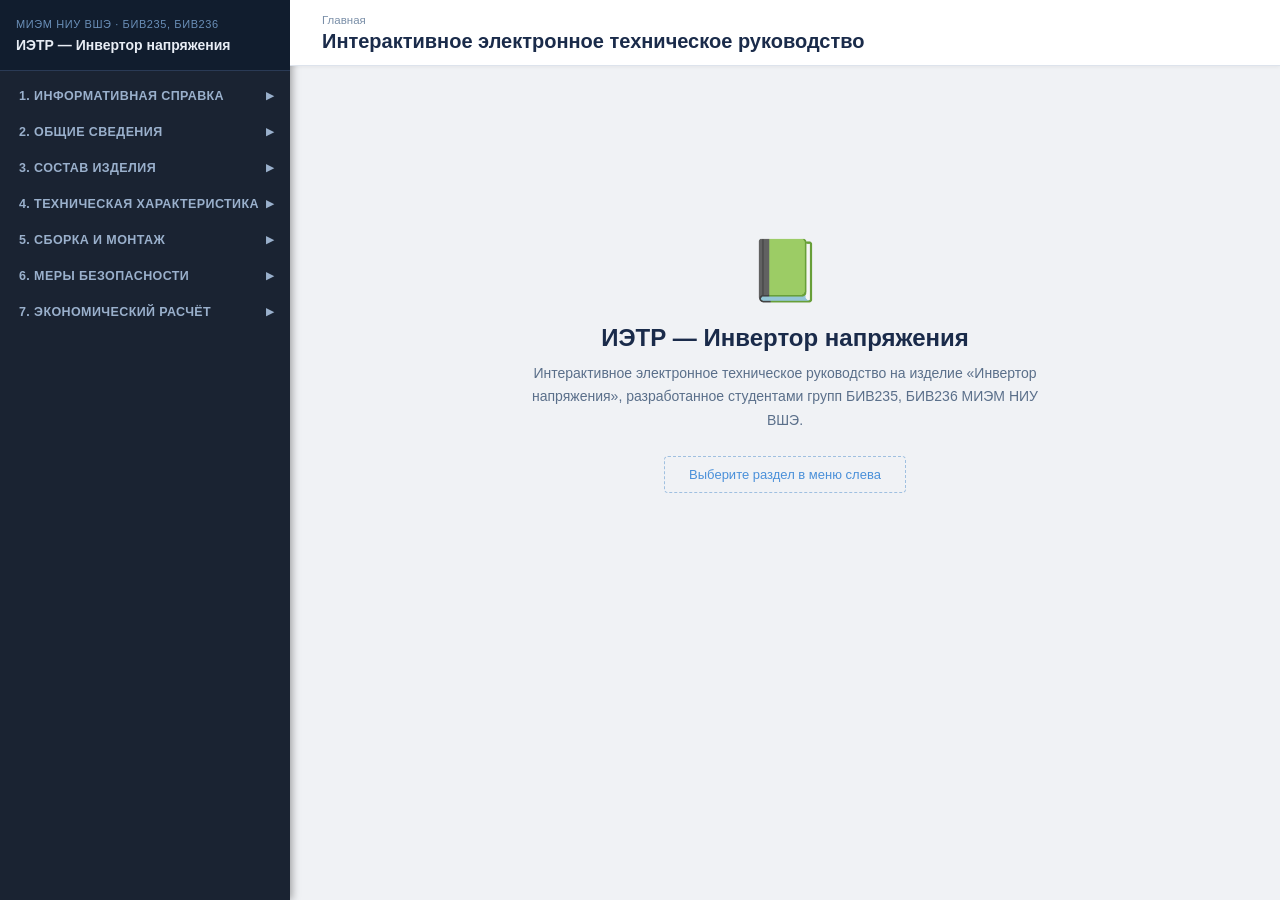
<file: index.html>
<!DOCTYPE html>
<html lang="ru">
<head>
<meta charset="UTF-8">
<meta name="viewport" content="width=device-width, initial-scale=1.0">
<title>ИЭТР — Инвертор напряжения</title>
<link rel="stylesheet" href="style.css?v=5">
</head>
<body>

<div id="sidebar">
  <div class="sidebar-header">
    <div class="logo">МИЭМ НИУ ВШЭ · БИВ235, БИВ236</div>
    <h2><a href="#" onclick="loadPage('pages/0.html','Информативная справка','Информативная справка'); return false;">ИЭТР — Инвертор напряжения</a></h2>
  </div>

  <nav>
    <ul>

      <li>
        <a class="nav-main-link" onclick="toggleMenu(this,'sub0')">
          1. Информативная справка <span class="arrow">▶</span>
        </a>
        <ul class="submenu" id="sub0">
          <li><a href="#" onclick="loadPage('pages/0.html','Информативная справка','1. Информативная справка'); return false;">Разработчики</a></li>
          <li><a href="#" onclick="loadPageAndScroll('pages/0.html','supervisor','Научный руководитель','1. Информативная справка'); return false;">Научный руководитель</a></li>
          <li><a href="#" onclick="loadPageAndScroll('pages/0.html','refs','Нормативные ссылки','1. Информативная справка'); return false;">Нормативные ссылки</a></li>
          <li><a href="#" onclick="loadPageAndScroll('pages/0.html','conclusion','Заключение','1. Информативная справка'); return false;">Заключение</a></li>
        </ul>
      </li>

      <li>
        <a class="nav-main-link" onclick="toggleMenu(this,'sub1')">
          2. Общие сведения <span class="arrow">▶</span>
        </a>
        <ul class="submenu" id="sub1">
          <li><a href="#" onclick="loadPage('pages/1.html','Краткое описание','2. Общие сведения'); return false;">Краткое описание</a></li>
          <li><a href="#" onclick="loadPageAndScroll('pages/1.html','specs','Технические характеристики','2. Общие сведения'); return false;">Технические характеристики</a></li>
          <li><a href="#" onclick="loadPageAndScroll('pages/1.html','conditions','Условия эксплуатации','2. Общие сведения'); return false;">Условия эксплуатации</a></li>
        </ul>
      </li>

      <li>
        <a class="nav-main-link" onclick="toggleMenu(this,'sub2')">
          3. Состав изделия <span class="arrow">▶</span>
        </a>
        <ul class="submenu" id="sub2">
          <li><a href="#" onclick="loadPage('pages/2.html','Перечень элементов','3. Состав изделия'); return false;">Перечень элементов</a></li>
          <li><a href="#" onclick="loadPageAndScroll('pages/2.html','standardization','Стандартизация и унификация','3. Состав изделия'); return false;">Стандартизация и унификация</a></li>
        </ul>
      </li>

      <li>
        <a class="nav-main-link" onclick="toggleMenu(this,'sub3')">
          4. Техническая характеристика <span class="arrow">▶</span>
        </a>
        <ul class="submenu" id="sub3">
          <li><a href="#" onclick="loadPage('pages/3.html','Надёжность (Кн)','4. Техническая характеристика'); return false;">Надёжность (выбор элементной базы)</a></li>
          <li><a href="#" onclick="loadPageAndScroll('pages/3.html','schema','Схемотехническое моделирование','4. Техническая характеристика'); return false;">Схемотехническое моделирование</a></li>
          <li><a href="#" onclick="loadPageAndScroll('pages/3.html','topology','Топологическое моделирование','4. Техническая характеристика'); return false;">Топологическое моделирование</a></li>
          <li><a href="#" onclick="loadPageAndScroll('pages/3.html','model3d','3D моделирование','4. Техническая характеристика'); return false;">3D моделирование</a></li>
          <li><a href="#" onclick="loadPageAndScroll('pages/3.html','mechanical-model','Механическое моделирование','4. Техническая характеристика'); return false;">Механическое моделирование</a></li>
        </ul>
      </li>

      <li>
        <a class="nav-main-link" onclick="toggleMenu(this,'sub6')">
          5. Сборка и монтаж <span class="arrow">▶</span>
        </a>
        <ul class="submenu" id="sub6">
          <li><a href="#" onclick="loadPage('pages/6.html','Технологическая карта','5. Сборка и монтаж'); return false;">Технологическая карта</a></li>
          <li><a href="#" onclick="loadPageAndScroll('pages/6.html','ietr','Интерактивное руководство (ИЭТР)','5. Сборка и монтаж'); return false;">Интерактивное руководство (ИЭТР)</a></li>
        </ul>
      </li>

      <li>
        <a class="nav-main-link" onclick="toggleMenu(this,'sub4')">
          6. Меры безопасности <span class="arrow">▶</span>
        </a>
        <ul class="submenu" id="sub4">
          <li><a href="#" onclick="loadPage('pages/4.html','Механическая жёсткость','6. Меры безопасности'); return false;">Механическая жёсткость</a></li>
          <li><a href="#" onclick="loadPageAndScroll('pages/4.html','electrical','Электробезопасность','6. Меры безопасности'); return false;">Электробезопасность</a></li>
          <li><a href="#" onclick="loadPageAndScroll('pages/4.html','emc','Электромагнитная совместимость','6. Меры безопасности'); return false;">Электромагнитная совместимость</a></li>
        </ul>
      </li>

      <li>
        <a class="nav-main-link" onclick="toggleMenu(this,'sub5')">
          7. Экономический расчёт <span class="arrow">▶</span>
        </a>
        <ul class="submenu" id="sub5">
          <li><a href="#" onclick="loadPage('pages/5.html','Материалы и компоненты','7. Экономический расчёт'); return false;">Материалы и компоненты</a></li>
          <li><a href="#" onclick="loadPageAndScroll('pages/5.html','labor','Операционная работа','7. Экономический расчёт'); return false;">Операционная работа</a></li>
          <li><a href="#" onclick="loadPageAndScroll('pages/5.html','equipment','Оборудование','7. Экономический расчёт'); return false;">Оборудование</a></li>
          <li><a href="#" onclick="loadPageAndScroll('pages/5.html','summary','Итоговые показатели','7. Экономический расчёт'); return false;">Итоговые показатели</a></li>
        </ul>
      </li>

    </ul>
  </nav>
</div>

<div id="main">
  <div id="main-header">
    <div class="breadcrumb" id="breadcrumb">Главная</div>
    <h2 id="page-title">Интерактивное электронное техническое руководство</h2>
  </div>
  <div id="content">
    <div class="welcome">
      <div class="welcome-icon">📗</div>
      <h2>ИЭТР — Инвертор напряжения</h2>
      <p>Интерактивное электронное техническое руководство на изделие «Инвертор напряжения», разработанное студентами групп БИВ235, БИВ236 МИЭМ НИУ ВШЭ.</p>
      <div class="hint">Выберите раздел в меню слева</div>
    </div>
  </div>
</div>

<script src="script.js?v=5"></script>
</body>
</html>
</file>
<file: style.css>
* { box-sizing: border-box; margin: 0; padding: 0; }

body {
  font-family: 'Segoe UI', Arial, sans-serif;
  font-size: 14px;
  display: flex;
  height: 100vh;
  overflow: hidden;
  background: #f0f2f5;
  color: #222;
}

/* ===== SIDEBAR ===== */
#sidebar {
  width: 290px;
  min-width: 290px;
  background: #1a2332;
  color: #cdd7e8;
  display: flex;
  flex-direction: column;
  overflow-y: auto;
  overflow-x: hidden;
  box-shadow: 2px 0 8px rgba(0,0,0,.35);
}

.sidebar-header {
  padding: 18px 16px 14px;
  background: #111d2e;
  border-bottom: 1px solid #2a3a55;
}

.sidebar-header .logo {
  font-size: 11px;
  color: #6a8fb8;
  text-transform: uppercase;
  letter-spacing: .6px;
  margin-bottom: 6px;
}

.sidebar-header h2 {
  font-size: 14px;
  font-weight: 700;
  color: #e8edf5;
  line-height: 1.4;
}

.sidebar-header h2 a {
  color: inherit;
  text-decoration: none;
}

.sidebar-header h2 a:hover { color: #90bde8; }

nav { padding: 8px 0; flex: 1; }

/* Main section items */
nav > ul { list-style: none; }
nav > ul > li { margin-bottom: 2px; }

.nav-main-link {
  display: flex;
  align-items: center;
  justify-content: space-between;
  padding: 10px 16px;
  cursor: pointer;
  font-size: 12.5px;
  font-weight: 600;
  text-transform: uppercase;
  letter-spacing: .4px;
  color: #9ab0cc;
  border-left: 3px solid transparent;
  transition: all .15s;
  user-select: none;
  text-decoration: none;
}

.nav-main-link:hover { background: #1f3350; color: #d0e4f7; border-left-color: #4a7fbe; }
.nav-main-link.active { background: #1a2e4a; color: #e0eefd; border-left-color: #4a90d9; }

.arrow { font-size: 10px; transition: transform .2s; }
.nav-main-link.open .arrow { transform: rotate(90deg); }

/* Submenu */
.submenu { display: none; list-style: none; }
.submenu.open { display: block; }

.submenu li a {
  display: block;
  padding: 7px 16px 7px 30px;
  color: #7aaad0;
  font-size: 12.5px;
  text-decoration: none;
  border-left: 3px solid transparent;
  transition: all .15s;
}

.submenu li a:hover { background: #1e3050; color: #bdd8f5; border-left-color: #3a6faa; }
.submenu li a.active { background: #162840; color: #ddeeff; border-left-color: #4a90d9; font-weight: 600; }

/* ===== MAIN ===== */
#main {
  flex: 1;
  overflow-y: auto;
  display: flex;
  flex-direction: column;
}

#main-header {
  background: #fff;
  padding: 14px 32px 12px;
  border-bottom: 1px solid #dde3ec;
  box-shadow: 0 1px 4px rgba(0,0,0,.06);
  position: sticky;
  top: 0;
  z-index: 10;
}

#main-header .breadcrumb { font-size: 11.5px; color: #7a8fa8; margin-bottom: 4px; }
#main-header h2 { font-size: 20px; font-weight: 700; color: #1a2b4a; }

#content { padding: 28px 32px; flex: 1; }

/* ===== WELCOME ===== */
.welcome {
  display: flex;
  flex-direction: column;
  align-items: center;
  justify-content: center;
  min-height: 60vh;
  text-align: center;
  padding: 40px;
}

.welcome-icon { font-size: 60px; margin-bottom: 18px; }
.welcome h2 { font-size: 24px; color: #1a2b4a; font-weight: 700; margin-bottom: 10px; }
.welcome p { color: #5a6f8a; max-width: 520px; line-height: 1.65; }
.welcome .hint {
  margin-top: 24px;
  color: #4a90d9;
  font-size: 13px;
  border: 1px dashed #a0c0e0;
  padding: 10px 24px;
  border-radius: 4px;
}

/* ===== CARDS ===== */
.card {
  background: #fff;
  border-radius: 6px;
  box-shadow: 0 1px 4px rgba(0,0,0,.08);
  padding: 22px 26px;
  margin-bottom: 22px;
  scroll-margin-top: 80px;
}

.card h3 {
  font-size: 16px;
  font-weight: 700;
  color: #4a90d9;
  margin-bottom: 14px;
  padding-bottom: 8px;
  border-bottom: 2px solid #e0e8f4;
}

.card h4 { font-size: 14px; font-weight: 600; color: #1a2b4a; margin: 16px 0 8px; }
.card p { line-height: 1.65; color: #333; margin-bottom: 10px; }
.card ul, .card ol { margin: 8px 0 12px 20px; }
.card li { line-height: 1.6; margin-bottom: 4px; }

/* ===== TABLE ===== */
table { border-collapse: collapse; width: 100%; margin: 12px 0; font-size: 13px; }
th { background: #1a2b4a; color: #e8edf5; padding: 9px 12px; text-align: left; font-weight: 600; }
td { padding: 8px 12px; border-bottom: 1px solid #e4eaf2; vertical-align: top; }
tr:nth-child(even) td { background: #f7f9fc; }
tr:hover td { background: #eef3fa; }

/* ===== IMAGES ===== */
.img-block { text-align: center; margin: 16px 0; }
.img-block img { max-width: 100%; border: 1px solid #dde3ec; border-radius: 4px; box-shadow: 0 2px 6px rgba(0,0,0,.1); }
.img-block .caption { font-size: 12px; color: #7a8fa8; margin-top: 6px; font-style: italic; }

/* ===== TEAM GRID ===== */
.team-grid { display: grid; grid-template-columns: repeat(auto-fill, minmax(200px,1fr)); gap: 14px; margin-top: 12px; }
.team-card { background: #f0f5fb; border-radius: 6px; padding: 14px; border-left: 4px solid #4a90d9; }
.team-card .name { font-weight: 700; color: #1a2b4a; margin-bottom: 4px; }
.team-card .role { font-size: 12px; color: #5a7a9a; }

/* ===== STAT BOXES ===== */
.stat-row { display: grid; grid-template-columns: repeat(auto-fill, minmax(155px,1fr)); gap: 12px; margin: 14px 0; }
.stat-box { background: #f0f5fb; border-radius: 6px; padding: 14px 16px; text-align: center; border-top: 3px solid #4a90d9; }
.stat-box .val { font-size: 22px; font-weight: 700; color: #1a2b4a; }
.stat-box .lbl { font-size: 11.5px; color: #6a82a0; margin-top: 4px; }

/* ===== FORMULA ===== */
.formula {
  background: #f4f7fc;
  border-left: 3px solid #4a90d9;
  padding: 10px 16px;
  margin: 8px 0;
  font-family: 'Courier New', monospace;
  font-size: 13px;
  color: #1a3060;
  border-radius: 0 4px 4px 0;
}

/* ===== HIGHLIGHT ===== */
.highlight { background: #e3eefa; border-radius: 4px; padding: 2px 6px; font-weight: 600; color: #1a3060; }
.ok { color: #27ae60; font-weight: 600; }
.warn { color: #c0392b; font-weight: 600; }
.total-row td { background: #e8f0fb !important; font-weight: 700; }

/* ===== SCROLLBAR ===== */
#sidebar::-webkit-scrollbar { width: 4px; }
#sidebar::-webkit-scrollbar-thumb { background: #2d4470; border-radius: 2px; }
#main::-webkit-scrollbar { width: 6px; }
#main::-webkit-scrollbar-thumb { background: #cdd7e8; border-radius: 3px; }

/* ===== RESPONSIVE ===== */
@media (max-width: 1100px) { #sidebar { width: 250px; min-width: 250px; } }
@media (max-width: 780px) {
  body { flex-direction: column; height: auto; overflow: auto; }
  #sidebar { width: 100%; min-width: unset; }
  #main { overflow-y: visible; }
}
</file>
